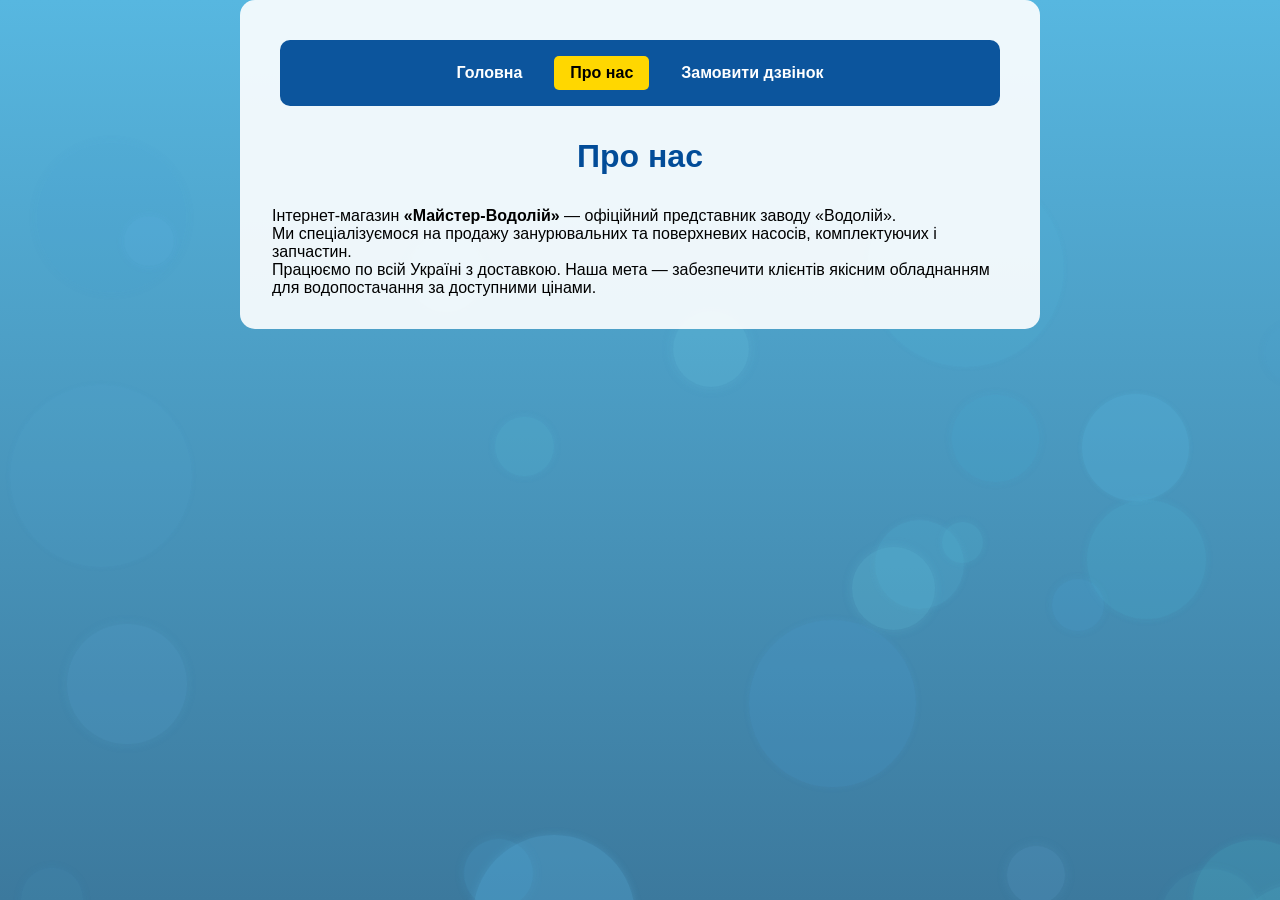
<file: about.html>
<!DOCTYPE html>
<html lang="uk">
  <head>
    <meta charset="UTF-8" />
    <meta name="viewport" content="width=device-width, initial-scale=1.0" />
    <title>Про нас</title>
    <link rel="stylesheet" href="index.css" />
    <link rel="stylesheet" href="movingbubbles.css" type="text/css" />
  </head>
  <body>
    <div class="container">
      <header class="navbar">
        <a href="index.html">Головна</a>
        <a href="about.html" class="active">Про нас</a>
        <a href="repair.html">Замовити дзвінок</a>
      </header>

      <main class="content">
        <h1 class="page-title">Про нас</h1>
        <p>
          Інтернет-магазин <strong>«Майстер-Водолій»</strong> — офіційний
          представник заводу «Водолій».
        </p>
        <p>
          Ми спеціалізуємося на продажу занурювальних та поверхневих насосів,
          комплектуючих і запчастин.
        </p>
        <p>
          Працюємо по всій Україні з доставкою. Наша мета — забезпечити клієнтів
          якісним обладнанням для водопостачання за доступними цінами.
        </p>
      </main>
    </div>
    <script src="movingbubbles.js" type="text/javascript"></script>
  </body>
</html>
</file>
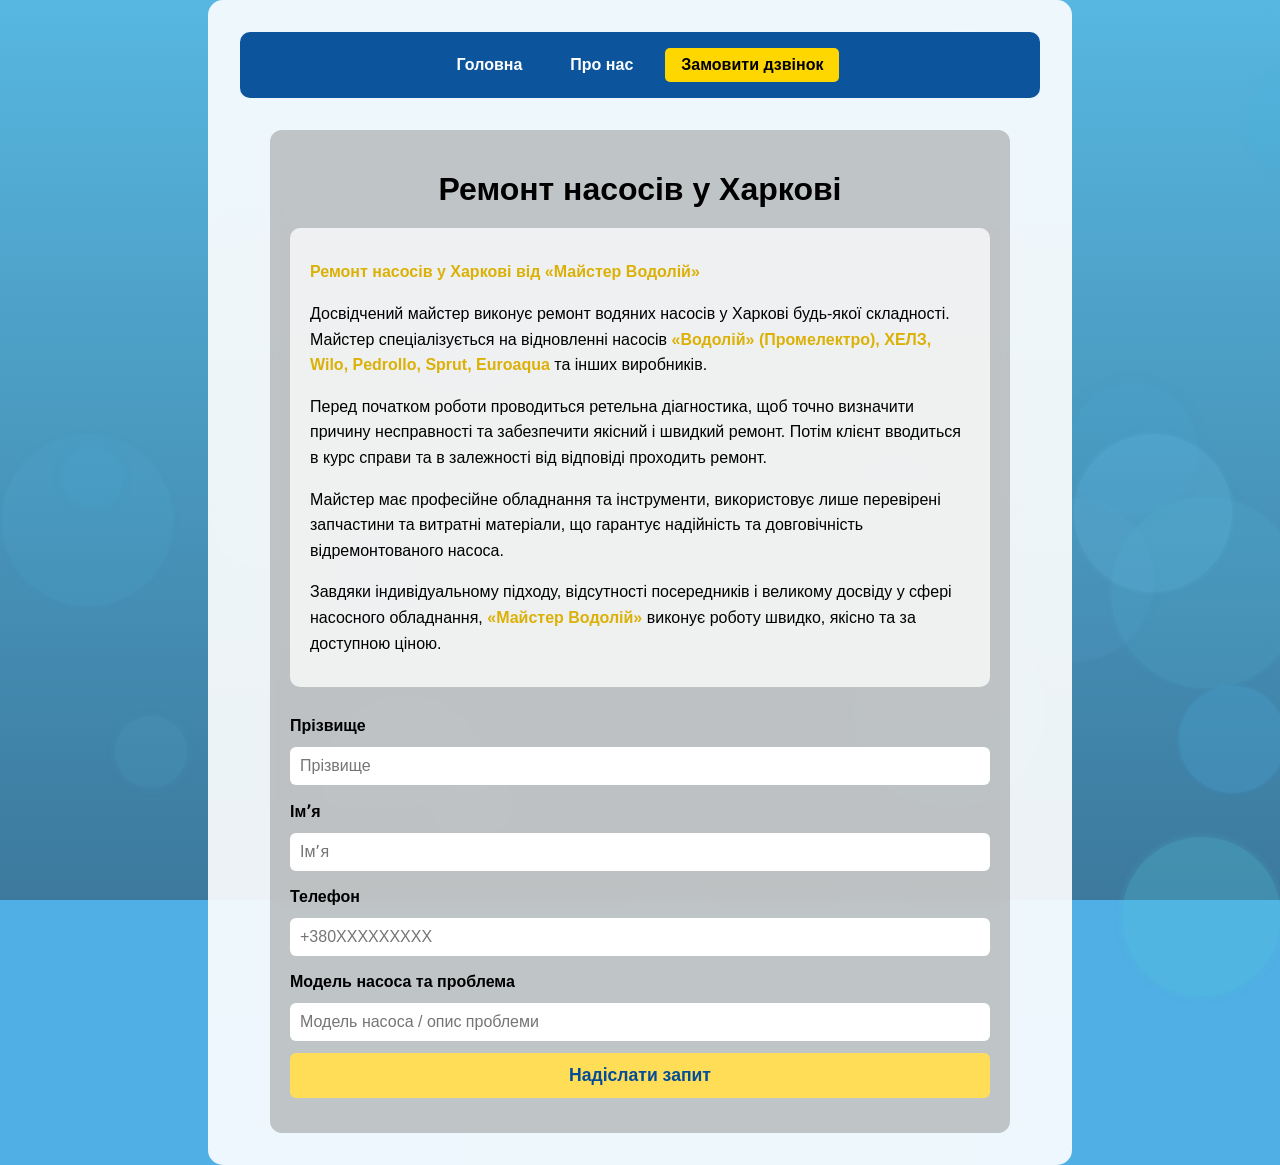
<file: repair.html>
<!DOCTYPE html>
<html lang="uk">
<head>
  <meta charset="UTF-8" />
  <meta name="viewport" content="width=device-width, initial-scale=1.0"/>
  <title>Ремонт насосів</title>
  <link rel="stylesheet" href="repair.css" />
  <link rel="stylesheet" href="movingbubbles.css" type="text/css" />
  <script src="movingbubbles.js" type="text/javascript"></script>
</head>
<body>

  <div class="container">
    <header class="navbar">
      <a href="index.html">Головна</a>
      <a href="about.html">Про нас</a>
      <a href="repair.html" class="active">Замовити дзвінок</a>
    </header>

    <main class="content">
      <h1 class="page-title">Ремонт насосів у Харкові</h1>

      <div class="repair-description">
        <p><strong>Ремонт насосів у Харкові від «Майстер Водолій»</strong></p>
        <p>Досвідчений майстер виконує ремонт водяних насосів у Харкові будь-якої складності. Майстер спеціалізується на відновленні насосів <strong>«Водолій» (Промелектро), ХЕЛЗ, Wilo, Pedrollo, Sprut, Euroaqua</strong> та інших виробників.</p>
        <p>Перед початком роботи проводиться ретельна діагностика, щоб точно визначити причину несправності та забезпечити якісний і швидкий ремонт. Потім клієнт вводиться в курс справи та в залежності від відповіді проходить ремонт. </p>
        <p>Майстер має професійне обладнання та інструменти, використовує лише перевірені запчастини та витратні матеріали, що гарантує надійність та довговічність відремонтованого насоса.</p>
        <p>Завдяки індивідуальному підходу, відсутності посередників і великому досвіду у сфері насосного обладнання, <strong>«Майстер Водолій»</strong> виконує роботу швидко, якісно та за доступною ціною.</p>
      </div>

      <form id="repair-form" class="repair-form" autocomplete="off">
        <label for="surname">Прізвище</label>
        <input type="text" name="surname" placeholder="Прізвище" required />

        <label for="name">Імʼя</label>
        <input type="text" name="name" placeholder="Імʼя" required />

        <label for="phone">Телефон</label>
        <input type="tel" name="phone" placeholder="+380XXXXXXXXX" required
               pattern="^\+380\d{9}$" inputmode="tel" maxlength="13"
               title="Введіть номер у форматі +380XXXXXXXXX" />

        <label for="model">Модель насоса та проблема</label>
        <input type="text" name="model" placeholder="Модель насоса / опис проблеми" />

        <button type="submit">Надіслати запит</button>
      </form>

      <div id="status" class="status-message"></div>
    </main>
  </div>
  <script src="repair.js"></script>
</body>
</html>
</file>
<file: index.css>
* {
  box-sizing: border-box;
  margin: 0;
  padding: 0;
}
html {
  scroll-behavior: smooth;
}
.glass-card {
  backdrop-filter: blur(16px) saturate(180%);
  -webkit-backdrop-filter: blur(16px) saturate(180%);
  background-color: rgba(17, 25, 40, 0.75);
  border-radius: 12px;
  border: 1px solid rgba(255, 255, 255, 0.125);
}
.visually-hidden {
  position: absolute;
  width: 1px;
  height: 1px;
  margin: -1px;
  border: 0;
  padding: 0;
  white-space: nowrap;
  clip-path: inset(100%);
  clip: rect(0 0 0 0);
  overflow: hidden;
}
body {
  font-family: sans-serif;
  background: #f1f1f1;
  padding: 2em;
  color: #fff;
  overflow-x: hidden;
  position: relative;
  z-index: 0;
}

.why-us {
  padding: 60px 20px;
  max-width: 1100px;
  margin: auto;
  text-align: center;
  position: relative;
}

.why-title {
  position: absolute;
  top: 52%;
  left: 50%;
  transform: translate(-50%, -50%);

  display: flex;
  justify-content: center;
  margin-bottom: 60px;
  align-items: center;
  white-space: nowrap;
}
@media (max-width: 768px) {
  .why-title {
    top: 50%;
  }
}
.why-title h2 {
  font-size: 2.5rem;
  font-weight: 700;
  color: #ffffff;
  z-index: 2;
}

.why-title .circles {
  position: absolute;
  width: 250px;
  height: 250px;
  border-radius: 50%;
  border: 2px solid rgba(255, 255, 255, 0.25);
  z-index: 1;
}
.why-title .circles::before,
.why-title .circles::after {
  content: "";
  position: absolute;
  border-radius: 50%;
  border: 2px solid rgba(255, 255, 255, 0.15);
}
.why-title .circles::before {
  width: 200px;
  height: 200px;
  top: 25px;
  left: 25px;
}
.why-title .circles::after {
  width: 150px;
  height: 150px;
  top: 50px;
  left: 50px;
}

.why-grid {
  display: grid;
  grid-template-columns: repeat(2, 1fr);
  gap: 42px;
}

.why-card {
  background: rgba(255, 255, 255, 0.2);
  backdrop-filter: blur(6px);
  border-radius: 18px;
  padding: 24px;
  text-align: left;
  color: #fff;
}

.why-card h3 {
  margin-bottom: 8px;
  font-size: 1.2rem;
  font-weight: 600;
}

@media (max-width: 768px) {
  .why-grid {
    grid-template-columns: 1fr;
  }
  .why-title h2 {
    font-size: 2rem;
  }
}

@media (max-width: 600px) {
  body {
    padding: 1em;
  }

  .container {
    padding: 1em;
  }

  table,
  th,
  td {
    font-size: 0.9em;
  }

  input,
  select,
  button {
    font-size: 1em;
    padding: 0.6em;
  }
}

.container {
  max-width: 800px;
  margin: auto;
  background: rgba(255, 255, 255, 0.9);
  padding: 2em;
  border-radius: 15px;
  position: relative;
  z-index: 1;
  color: #000;
}

.hero {
  text-align: center;
  padding: 5em 1em 2em;
  position: relative;
}

.hero .overlay {
  max-width: 800px;
  margin: 0 auto;
  backdrop-filter: blur(2px);
}

.hero h1 {
  font-size: 100px;
  margin-bottom: 0.3em;
}

.brand {
  color: #ffd700;
  text-shadow: 1px 1px 2px #000;
}

.subtitle {
  font-size: 1.2em;
  margin-bottom: 1em;
  color: #cce6ff;
}

.about {
  font-size: 1em;
  line-height: 1.6;
  margin: 0 auto 1.5em;
  color: #e0f0ff;
  padding: 0 1em;
}

.contact {
  font-size: 1em;
  margin-bottom: 1em;
}

.cart-link {
  color: #ffffff;
  background: #0b6fc7;
  padding: 10px 20px;
  border-radius: 5px;
  text-decoration: none;
  font-weight: bold;
  transition: background 0.3s;
}

.cart-link:hover {
  background: #094a89;
}
.header-buttons {
  display: flex;
  gap: 15px;
  justify-content: center;
  margin-top: 10px;
}

.header-buttons a {
  padding: 10px 20px;
  border-radius: 10px;
  text-decoration: none;
  font-size: 18px;
  font-weight: 600;
  backdrop-filter: blur(12px);
  background: rgba(255, 255, 255, 0.25);
  color: #fff;
  box-shadow: 0 5px 18px rgba(0, 0, 0, 0.25);
  transition: 0.25s ease-in-out;
  border: 1px solid rgba(255, 255, 255, 0.35);
}

.header-buttons a:hover {
  background: rgba(255, 255, 255, 0.4);
  transform: translateY(-2px);
}

@media (max-width: 480px) {
  .header-buttons {
    flex-direction: column;
    gap: 10px;
  }
}

.intro {
  padding: 2em;
  text-align: center;
  font-size: 1.2em;
  line-height: 1.6;
  max-width: 800px;
  margin: auto;
}

.product-list {
  display: flex;
  flex-wrap: wrap;
  justify-content: center;
  gap: 1em;
}

.products {
  display: grid;
  grid-template-columns: repeat(auto-fit, minmax(260px, 1fr));
  gap: 20px;
  padding: 20px;
}

.card {
  width: calc(50% - 1em);
  background: #ffffff;
  border-radius: 12px;
  box-shadow: 0 8px 16px rgba(0, 0, 0, 0.1);
  padding: 15px;
  display: flex;
  flex-direction: column;
  justify-content: space-between;
  transition: transform 0.3s ease, box-shadow 0.3s ease;
  margin: 0;
}

@media (min-width: 768px) {
  .card {
    width: calc(33.333% - 1em);
  }
}

@media (min-width: 1024px) {
  .card {
    width: calc(25% - 1em);
  }
}

.card:hover {
  transform: translateY(-5px);
  box-shadow: 0 6px 15px rgba(0, 0, 0, 0.15);
}

.card img {
  width: 100%;
  height: auto;
  object-fit: contain;
  border-radius: 12px;
  background: #ffffff;
  padding: 12px;
}

.card h3 {
  font-size: 1em;
  margin: 0.8em 0 0.3em;
  color: #024c98;
  text-align: center;
  word-wrap: break-word;
  overflow: hidden;
  display: -webkit-box;
  -webkit-line-clamp: 3;
  -webkit-box-orient: vertical;
  min-height: unset;
}

.card p {
  font-size: 0.85em;
  color: #555;
  line-height: 1.2em;
  text-align: center;
  overflow: hidden;
  display: -webkit-box;
  -webkit-line-clamp: 3;
  -webkit-box-orient: vertical;
  height: auto;
}

.card .price {
  font-weight: bold;
  color: #000;
  font-size: 1em;
  text-align: center;
  margin: 10px 0;
}

.card .buy-btn {
  background: #024c98;
  color: white;
  border: none;
  padding: 10px;
  border-radius: 12px;
  cursor: pointer;
  font-size: 1em;
  transition: background 0.3s;
}

.card .buy-btn:hover {
  background: #0361c3;
}

.filters {
  display: flex;
  flex-wrap: wrap;
  justify-content: center;
  gap: 1em;
  padding: 2em;
}

.filters-inner {
  display: flex;
  flex-direction: column;
  align-items: center;
  width: 100%;
  flex: 1;
}

.filters input[type="text"] {
  padding: 12px 18px;
  max-width: 500px;
  width: 100%;
  border: none;
  border-radius: 30px;
  font-size: 1em;
  box-shadow: 0 0 10px rgba(0, 0, 0, 0.15);
  transition: box-shadow 0.3s;
  margin-bottom: 15px;
}

.filters input[type="text"]:focus {
  outline: none;
  box-shadow: 0 0 12px rgba(0, 136, 255, 0.5);
}

.category-buttons {
  display: flex;
  flex-wrap: wrap;
  justify-content: center;
  gap: 10px;
}

.category-buttons button {
  padding: 10px 20px;
  border: none;
  border-radius: 20px;
  background-color: #0362c7;
  color: white;
  font-size: 0.95em;
  cursor: pointer;
  transition: background-color 0.3s, transform 0.2s;
}

.category-buttons button:hover {
  background-color: #024c98;
  transform: scale(1.03);
}

.shop-layout {
  display: flex;
  flex-direction: row;
  align-items: flex-start;
  padding: 2em;
  gap: 2em;
}

.sidebar {
  min-width: 250px;
  background: rgba(0, 50, 100, 0.9);
  border-radius: 10px;
  padding: 1em;
  color: white;
}
#sidebarFilters {
  background: rgba(255,255,255,0.12);
  backdrop-filter: blur(18px);
  border-radius: 18px;
  box-shadow: 0 6px 22px rgba(0,0,0,0.3);
  transition: transform .35s ease-in-out;
}
#filterOverlay.active {
  backdrop-filter: blur(8px);
}
.filter-list {
  list-style: none;
  padding: 0;
  margin: 0;
}

.filter-list li {
  padding: 0.7em 1em;
  margin-bottom: 0.5em;
  border-radius: 5px;
  background-color: #007bff;
  cursor: pointer;
  transition: background 0.3s;
}

.filter-list li:hover {
  background-color: #0056b3;
}

.products-wrapper {
  flex: 1;
  display: flex;
  flex-direction: column;
}

.products-wrapper input[type="text"] {
  padding: 12px 18px;
  max-width: 500px;
  border: none;
  border-radius: 30px;
  font-size: 1em;
  box-shadow: 0 0 10px rgba(0, 0, 0, 0.15);
  margin-bottom: 20px;
}

.mobile-filter-toggle {
  display: none;
  background-color: #0056b3;
  color: white;
  border: none;
  padding: 10px 16px;
  border-radius: 6px;
  margin-bottom: 1em;
  align-self: flex-start;
}

@media (max-width: 768px) {
  .shop-layout {
    position: relative;
  }

  .sidebar {
    display: none;
    position: fixed;
    top: 0;
    left: 0;
    right: 0;
    background: rgba(0, 50, 100, 0.95);
    z-index: 9999;
    height: 100%;
    overflow-y: auto;
    padding: 2em 1em;
    border-radius: 0;
  }

  .sidebar.open {
    display: block;
    animation: slideDown 0.3s ease-out;
  }

  .mobile-filter-toggle {
    display: inline-block;
    background-color: #0056b3;
    color: white;
    padding: 10px 16px;
    border: none;
    border-radius: 6px;
    margin-bottom: 1em;
    cursor: pointer;
  }

  @keyframes slideDown {
    from {
      transform: translateY(-100%);
      opacity: 0;
    }
    to {
      transform: translateY(0);
      opacity: 1;
    }
  }
}

.search-wrapper {
  display: flex;
  justify-content: center;
  margin-bottom: 1.5em;
}

.search-wrapper input[type="text"] {
  padding: 12px 18px;
  width: 100%;
  max-width: 500px;
  border: none;
  border-radius: 30px;
  font-size: 1em;
  box-shadow: 0 0 10px rgba(0, 0, 0, 0.15);
  transition: box-shadow 0.3s;
}

.search-wrapper input[type="text"]:focus {
  outline: none;
  box-shadow: 0 0 12px rgba(0, 136, 255, 0.5);
}

.sidebar button.active {
  background-color: #ffd700;
  color: #000;
  font-weight: bold;
}

.sidebar button {
  display: block;
  width: 100%;
  text-align: left;
  background: #d1e8ff;
  border: none;
  margin-bottom: 5px;
  padding: 10px 12px;
  border-radius: 5px;
  font-size: 1em;
  color: #000;
  cursor: pointer;
  transition: background 0.3s;
}

.sidebar button:hover {
  background: #a8d2ff;
}

.subcategory-group h4 {
  margin-top: 1em;
  margin-bottom: 0.5em;
  font-size: 0.95em;
  color: #ddd;
  border-bottom: 1px solid #336699;
  padding-bottom: 4px;
}

.subcategory-group button {
  background-color: #004b99;
  margin: 2px 0;
  padding: 6px 10px;
  border-radius: 5px;
  font-size: 0.9em;
  width: 100%;
  text-align: left;
  color: #fff;
  border: none;
  cursor: pointer;
  transition: background 0.3s;
}

.subcategory-group button:hover,
.sidebar button.active {
  background-color: #007bff;
}

.pump-series-filter {
  margin: 1.5em 0;
  text-align: center;
  color: #fff;
}

.pump-series-filter h3 {
  margin-bottom: 0.8em;
  font-size: 1.3em;
}

.pump-series-buttons {
  display: flex;
  flex-wrap: wrap;
  justify-content: center;
  gap: 0.6em;
}

.pump-series-buttons button {
  background-color: #007bff;
  border: none;
  padding: 8px 14px;
  border-radius: 20px;
  color: white;
  font-size: 0.95em;
  cursor: pointer;
  box-shadow: 0 2px 4px rgba(0, 0, 0, 0.2);
  transition: all 0.3s ease;
  max-width: 120px;
}

.pump-series-buttons button:hover,
.pump-series-buttons button.active {
  background-color: #0056b3;
  transform: scale(1.03);
}

@media (min-width: 768px) {
  .pump-series-buttons button {
    max-width: 100%;
  }
}

.close-filters {
  background: #0056b3;
  color: white;
  border: none;
  padding: 8px 12px;
  margin-bottom: 10px;
  border-radius: 5px;
  font-size: 1em;
  font-weight: bold;
  cursor: pointer;
}

.filter-overlay {
  display: none;
  position: fixed;
  top: 0;
  left: 0;
  width: 100vw;
  height: 100vh;
  background: rgba(0, 0, 0, 0.3);
  z-index: 998;
}

.filter-overlay.show {
  display: block;
}

.sidebar.open {
  display: flex;
  position: fixed;
  top: 0;
  left: 0;
  height: 100vh;
  z-index: 999;
  background: #fff;
  flex-direction: column;
  padding: 1em;
  border-radius: 0;
  box-shadow: 2px 0 10px rgba(0, 0, 0, 0.3);
}

footer {
  background: #002c5f;
  font-size: 0.9em;
  text-align: center;
  padding: 1em;
}

@media (max-width: 480px) {
  body {
    font-size: 14px;
  }

  .products {
    grid-template-columns: repeat(2, 1fr);
    gap: 10px;
    padding: 10px;
  }

  .card {
    padding: 10px;
  }

  .card img {
    padding: 0px;
  }

  .card h3 {
    font-size: 13px;
    height: 80px;
  }

  .card p {
    font-size: 0.85em;
    -webkit-line-clamp: 3;
  }

  .card .price {
    font-size: 0.95em;
  }

  .card .buy-btn {
    font-size: 0.9em;
    padding: 8px;
  }

  .hero h1 {
    font-size: 1.6em;
  }

  .subtitle,
  .about,
  .contact {
    font-size: 0.95em;
  }

  .search-wrapper input {
    font-size: 0.9em;
    padding: 10px 14px;
  }

  .sidebar button {
    font-size: 0.9em;
  }
}

.page-title {
  text-align: center;
  font-size: 2em;
  margin-bottom: 1em;
  color: #024c98;
}

.navbar {
  background-color: rgba(0, 76, 152, 0.95);
  padding: 1em 2em;
  margin: 8px;
  border-radius: 10px;
  margin-bottom: 2em;
  display: flex;
  justify-content: center;
  flex-wrap: wrap;
  gap: 1em;
  z-index: 2;
  position: relative;
}

.navbar a {
  color: #fff;
  text-decoration: none;
  font-weight: bold;
  padding: 0.5em 1em;
  border-radius: 5px;
  transition: background 0.3s;
}

.navbar a:hover,
.navbar a.active {
  background-color: #ffd700;
  color: #000;
}

.repair-form {
  display: flex;
  flex-direction: column;
  gap: 1em;
}

.repair-form label {
  font-weight: bold;
  color: #024c98;
  margin-bottom: 0.3em;
}

.repair-form input {
  padding: 0.8em;
  border: 1px solid #ccc;
  border-radius: 8px;
  font-size: 1em;
}

.repair-form button {
  background-color: #024c98;
  color: white;
  border: none;
  padding: 0.8em;
  font-size: 1em;
  border-radius: 8px;
  cursor: pointer;
  transition: background 0.3s;
}

.repair-form button:hover {
  background-color: #0361c3;
}

.benefits {
  display: flex;
  gap: 15px;
  margin: 20px auto;
  max-width: 1000px;
  overflow-x: auto;
  padding: 10px 10px;
  scrollbar-width: none;
}

.benefits::-webkit-scrollbar {
  display: none;
}

.benefit-card {
  flex: 0 0 250px;
  border-radius: 10px;
  text-align: center;
}

.benefit-card img {
  width: 100%;
  height: auto;
  display: block;
  border-radius: 10px;
}

@media (min-width: 768px) {
  .benefits {
    overflow-x: visible;
    justify-content: center;
  }
  .benefit-card {
    flex: 1;
    max-width: 300px;
  }
}

@media (max-width: 480px) {
  .products {
    grid-template-columns: repeat(2, 1fr);
    gap: 10px;
    padding: 10px;
  }

  .card {
    padding: 6px;
  }

  .card img {
    padding: 0px;
  }

  .card h3 {
    font-size: 12px;
    height: auto;
  }

  .card p {
    font-size: 0.85em;
  }
}
#toast {
  position: fixed;
  bottom: 20px;
  left: 50%;
  transform: translateX(-50%);
  background: rgba(4, 21, 253, 0.651);
  backdrop-filter: blur(12px);
  padding: 14px 26px;
  border-radius: 14px;
  color: #fff;
  font-size: 1rem;
  text-align: center;
  opacity: 0;
  pointer-events: none;
  transition: opacity .4s, bottom .4s;
  z-index: 9999;
}

#toast.show {
  opacity: 1;
  bottom: 40px;
}
.hero {
  width: 100%;
  padding: 40px 40px 60px;
  position: relative;
}

.hero-inner {
  display: grid;
  grid-template-columns: 1fr auto 1fr;
  align-items: center;
  max-width: 1400px;
  margin: 0 auto;
  gap: 80px;
}

.hero-left {
  text-align: left;
}

.hero-title {
  font-size: 95px;
  font-weight: 800;
  color: white;
  line-height: 0.95;
  letter-spacing: 6px;
  text-transform: uppercase;
}

.hero-center {
  display: flex;
  justify-content: center;
  z-index: 0;
}

.hero-pump {
  height: 380px;
  object-fit: contain;
  z-index: 10;
  position: absolute;
  top: -150px;
}

.hero-right {
  text-align: left;
  color: white;
  font-size: 22px;
  line-height: 1.4;
}

.hero-buttons {
  display: flex;
  gap: 20px;
  margin-top: 20px;
}

.btn-primary {
  background: #2563eb;
  padding: 14px 26px;
  border-radius: 12px;
  color: white;
  font-size: 20px;
  text-decoration: none;
  transition: 0.2s;
  box-shadow: 0 4px 18px rgba(0,0,0,0.3);
}

.btn-primary:hover {
  background: #1d4ed8;
}

.btn-secondary {
  background: rgba(255,255,255,0.3);
  padding: 14px 26px;
  border-radius: 12px;
  color: white;
  font-size: 20px;
  text-decoration: none;
  backdrop-filter: blur(10px);
  transition: 0.2s;
}

.btn-secondary:hover {
  background: rgba(255,255,255,0.5);
}

@media (max-width: 1100px) {
  .hero-inner {
    grid-template-columns: 1fr;
    text-align: center;
    gap: 0;
  }

  .hero-left, .hero-right {
    text-align: center;
  }

  .hero-title {
    font-size: 60px;
  }

  .hero-pump {
    height: 300px;
    margin: 20px auto;
    position: relative;
    top: 0;
  }

  .hero-buttons {
    justify-content: center;
  }
}
</file>
<file: movingbubbles.css>
html, body {
	padding:0;
	margin:0;
	min-height:100%;
	background-color:#50afe4;
	background-image:linear-gradient(to bottom,#57B7E0,#3C799D);
	background-attachment:fixed;
}
html * { z-index: 1; position:relative; }
#bubbleContainer {
	z-index:0;
	overflow:hidden;
	position:fixed;
	height:130%;
	width:130%;
}
#bubbleContainer div {
	position:fixed;
	z-index:-1;
	border-radius:1400px;
}
</file>
<file: repair.css>
body {
  font-family: sans-serif;
  background: #024c98;
  color: white;
  margin: 0;
}

@keyframes gradientMove {
  0% { background-position: 0% 50%; }
  50% { background-position: 100% 50%; }
  100% { background-position: 0% 50%; }
}
.navbar {
  background-color: rgba(0, 76, 152, 0.95);
  padding: 1em 2em;
  border-radius: 10px;
  margin-bottom: 2em;
  display: flex;
  justify-content: center;
  flex-wrap: wrap;
  gap: 1em;
  z-index: 2;
  position: relative;
}

.navbar a {
  color: #fff;
  text-decoration: none;
  font-weight: bold;
  padding: 0.5em 1em;
  border-radius: 5px;
  transition: background 0.3s;
}

.navbar a:hover,
.navbar a.active {
  background-color: #ffd700;
  color: #000;
}
.container {
  max-width: 800px;
  margin: auto;
  background: rgba(255, 255, 255, 0.9);
  padding: 2em;
  border-radius: 15px;
  position: relative;
  z-index: 1;
  color: #000;
}
    .content {
      max-width: 700px;
      margin: 0 auto;
      padding: 20px;
      background: rgba(134, 134, 134, 0.45);
      border-radius: 12px;
      backdrop-filter: blur(5px);
    }

    .page-title {
      text-align: center;
      margin-bottom: 20px;
      font-size: 2em;
      font-weight: 700;
    }

    .repair-description {
      line-height: 1.6;
      background: rgba(255, 255, 255, 0.747);
      padding: 15px 20px;
      border-radius: 10px;
      margin-bottom: 25px;
      font-size: 1rem;
    }

    .repair-description strong {
      color: #dbb107;
    }

    .repair-form {
      display: flex;
      flex-direction: column;
      gap: 12px;
    }

    .repair-form label {
      font-weight: bold;
      margin-top: 5px;
    }

    .repair-form input {
      padding: 10px;
      border-radius: 6px;
      border: none;
      font-size: 1rem;
    }

    .repair-form button {
      background: #ffdd57;
      color: #024c98;
      font-weight: bold;
      border: none;
      padding: 12px;
      border-radius: 6px;
      cursor: pointer;
      transition: 0.3s;
      font-size: 1.1rem;
    }

    .repair-form button:hover {
      background: #e0c01d;
    }

    .status-message {
      text-align: center;
      margin-top: 15px;
      font-weight: bold;
    }

    @media (max-width: 600px) {
      .content {
        padding: 15px;
      }
      .repair-description {
        font-size: 0.95rem;
      }
      .page-title {
        font-size: 1.6em;
      }
      .repair-form input, .repair-form button {
        font-size: 0.95rem;
      }
    }
</file>
